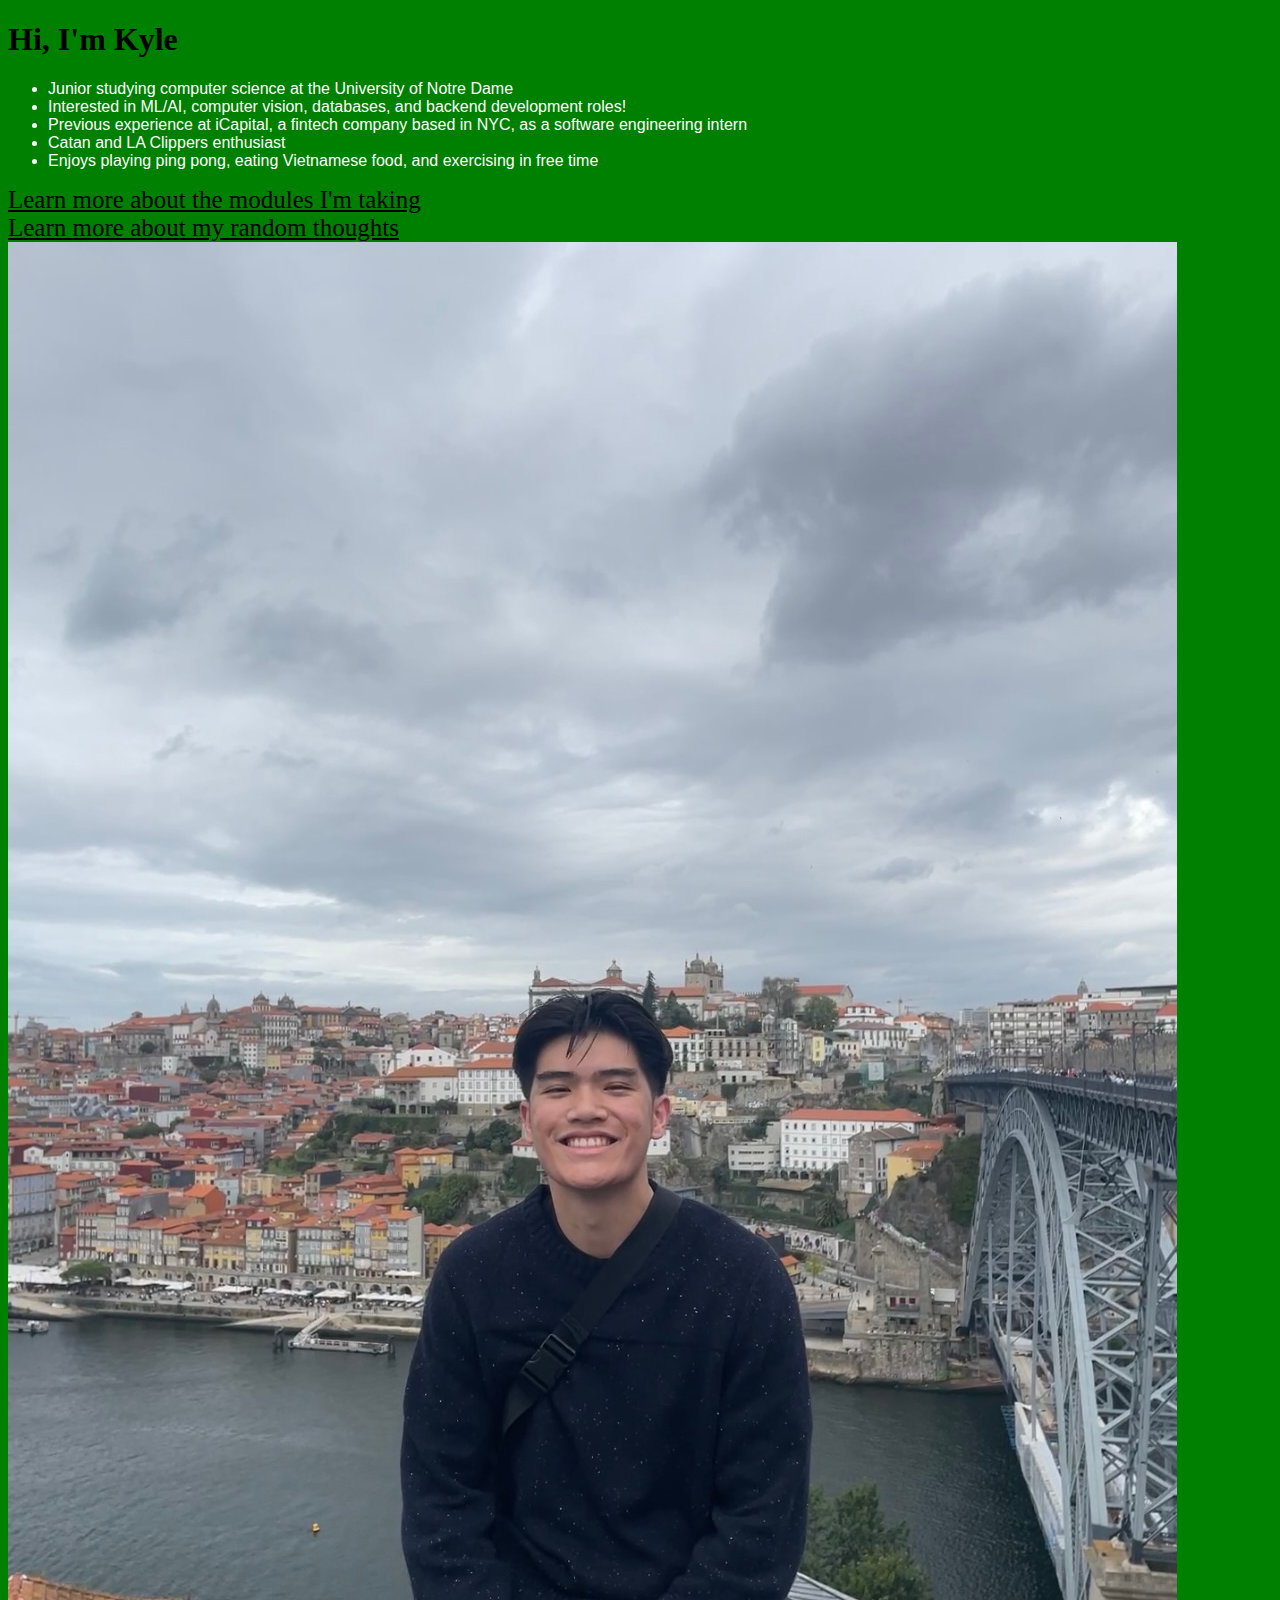
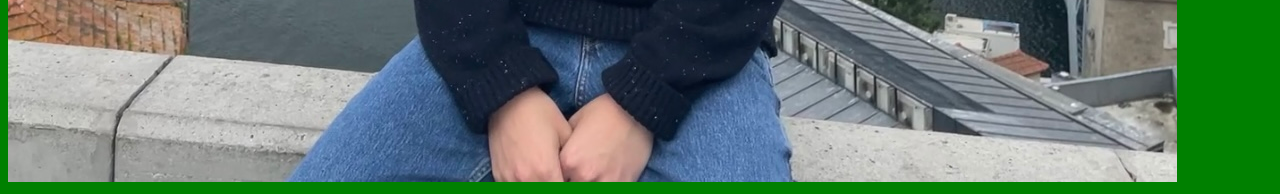
<file: index.html>
<!DOCTYPE html>
<html lang="en">
<head>
    <meta charset="UTF-8">
    <meta name="viewport" content="width=device-width, initial-scale=1.0">
    <link rel="stylesheet" href="index.css">
    <title>About Me</title>
</head>
<body>
    <h1>Hi, I'm Kyle</h1>
    <ul class="bio">
        <li>Junior studying computer science at the University of Notre Dame</li>
        <li>Interested in ML/AI, computer vision, databases, and backend development roles!</li>
        <li>Previous experience at iCapital, a fintech company based in NYC, as a software engineering intern</li>
        <li>Catan and LA Clippers enthusiast</li>
        <li>Enjoys playing ping pong, eating Vietnamese food, and exercising in free time</li>
    </ul>

    <a id="modules" href="modules.html" target="_blank">Learn more about the modules I'm taking</a>
    <br>
    <a id="blog" href="blog.html" target="_blank">Learn more about my random thoughts</a>

    <br>
    <img src="skrrrt.jpg" alt="pic of me">
</body>
</html>
</file>
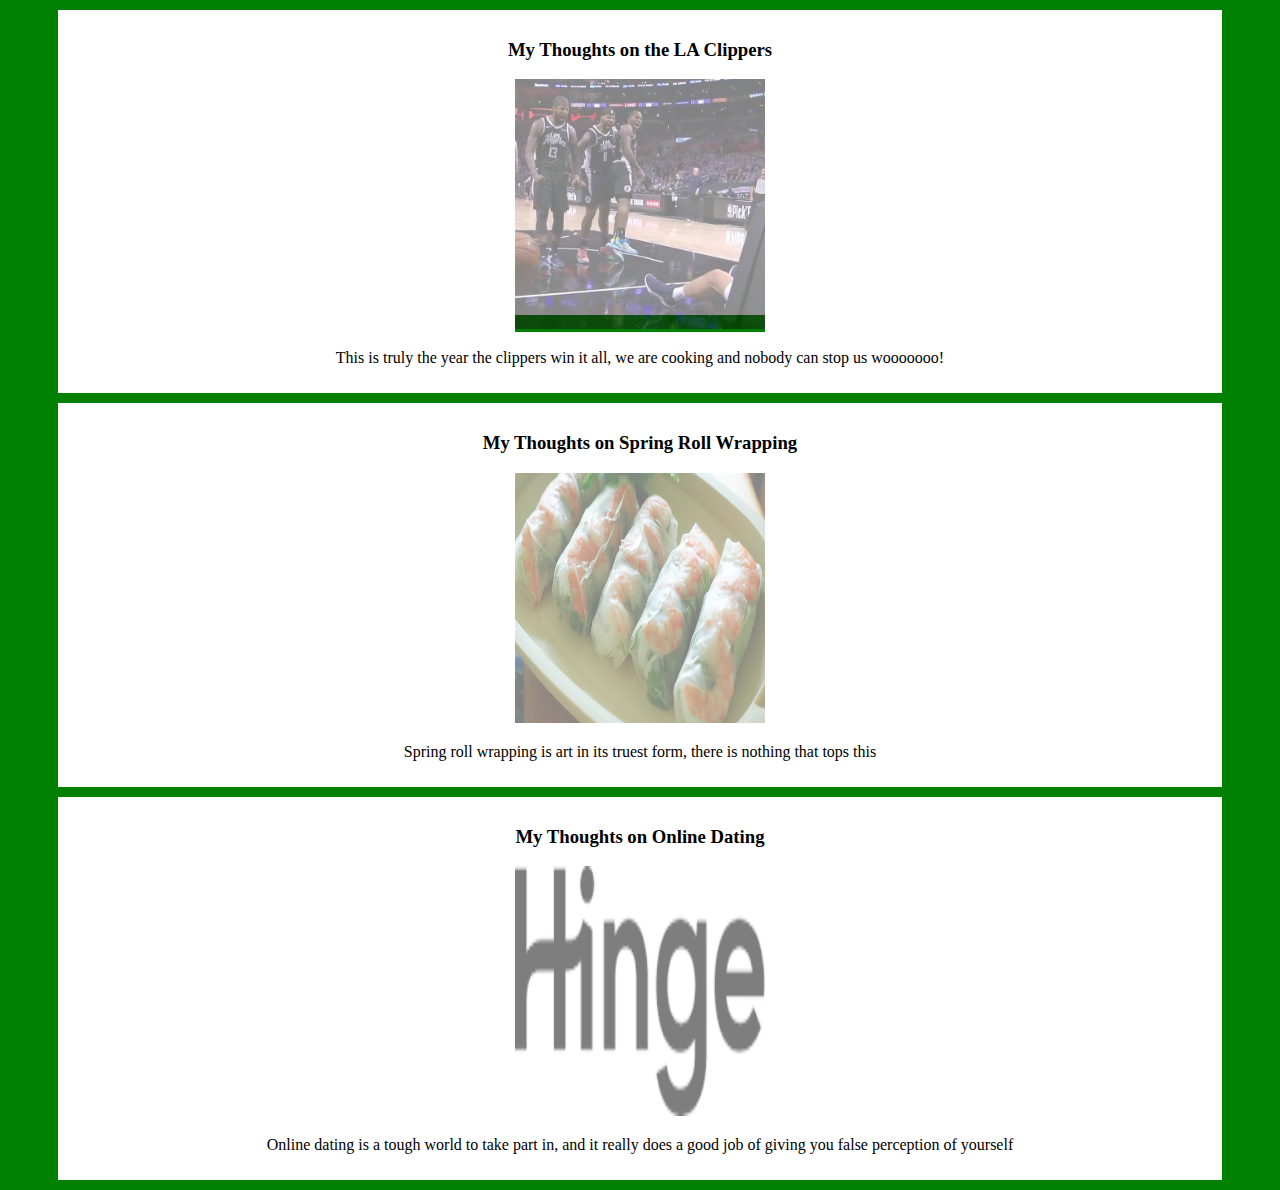
<file: blog.html>
<!DOCTYPE html>
<html lang="en">
<head>
    <meta charset="UTF-8">
    <meta name="viewport" content="width=device-width, initial-scale=1.0">
    <link rel="stylesheet" href="blog.css">
    <title>Blog</title>
</head>
<body>
    <div class="blogs">
        <div class="blog1">
            <h3>My Thoughts on the LA Clippers</h3>
            <a href="https://www.youtube.com/watch?v=fcFi3nKHs1Y"><img src="clippers.jpg"></a>
            <p>This is truly the year the clippers win it all, we are cooking and nobody can stop us wooooooo!</p>
        </div>
        <div class="blog2">
            <h3>My Thoughts on Spring Roll Wrapping</h3>
            <img src="springrolls.jpg">
            <p>Spring roll wrapping is art in its truest form, there is nothing that tops this</p>
        </div>
        <div class="blog3">
            <h3>My Thoughts on Online Dating</h3>
            <img src="hinge.png">
            <p>Online dating is a tough world to take part in, and it really does a good job of giving you false perception of yourself</p>
        </div>
    </div>
</body>
</html>
</file>
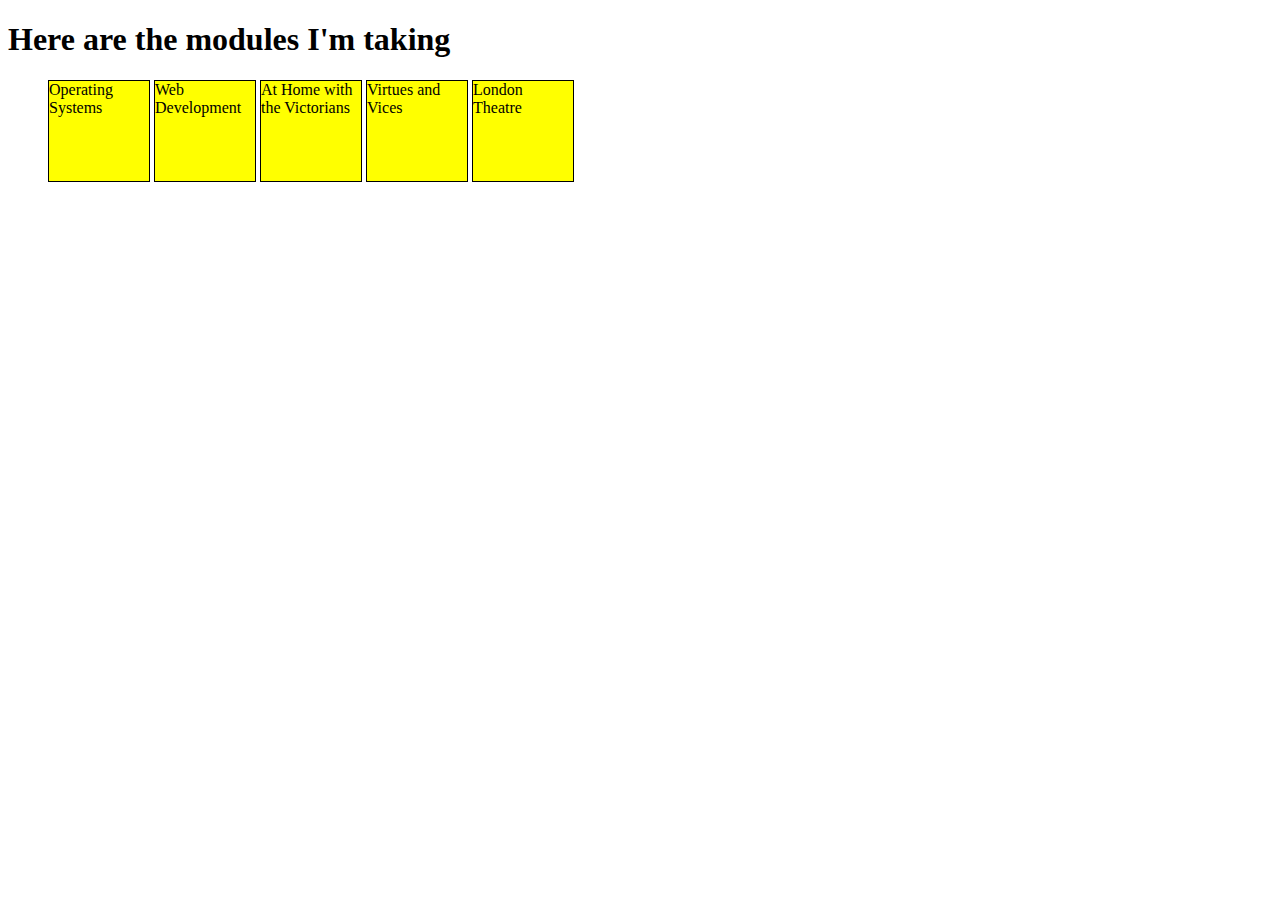
<file: modules.html>
<!DOCTYPE html>
<html lang="en">
<head>
    <meta charset="UTF-8">
    <meta name="viewport" content="width=device-width, initial-scale=1.0">
    <link rel="stylesheet" href="modules.css">
    <title>Modules</title>
</head>
<body>
    <h1>Here are the modules I'm taking </h1>
    <ol>
        <div class="modules">
            Operating Systems
        </div>
        <div class="modules">
            Web Development
        </div>
        <div class="modules">
            At Home with the Victorians
        </div>
        <div class="modules">
            Virtues and Vices
        </div>
        <div class="modules">
            London Theatre
        </div>
    </ol>
</body>
</html>
</file>
<file: index.css>
* {
    background-color: green;
}

#modules, #blog {
    font-size: 25px;
    color: black;
}

.bio {
    color: white;
    font-family:'Gill Sans', 'Gill Sans MT', Calibri, 'Trebuchet MS', sans-serif
}
</file>
<file: blog.css>
* {
    background-color: green;
}

.blogs {
    align-items: center;
    text-align: center;
}

.blog1, .blog2, .blog3 {
    background-color: white;
    padding: 10px;
    margin: 10px 50px;
}

img {
    width: 250px;
    height: 250px;
    opacity: 0.5;
}

img:hover {
    opacity: 1;
}

h3, p {
    background-color: white;

}
</file>
<file: modules.css>
.modules {
    display: inline-block;
    width: 100px;
    height: 100px;
    border: solid 1px black;
    background-color: yellow;
}
</file>
